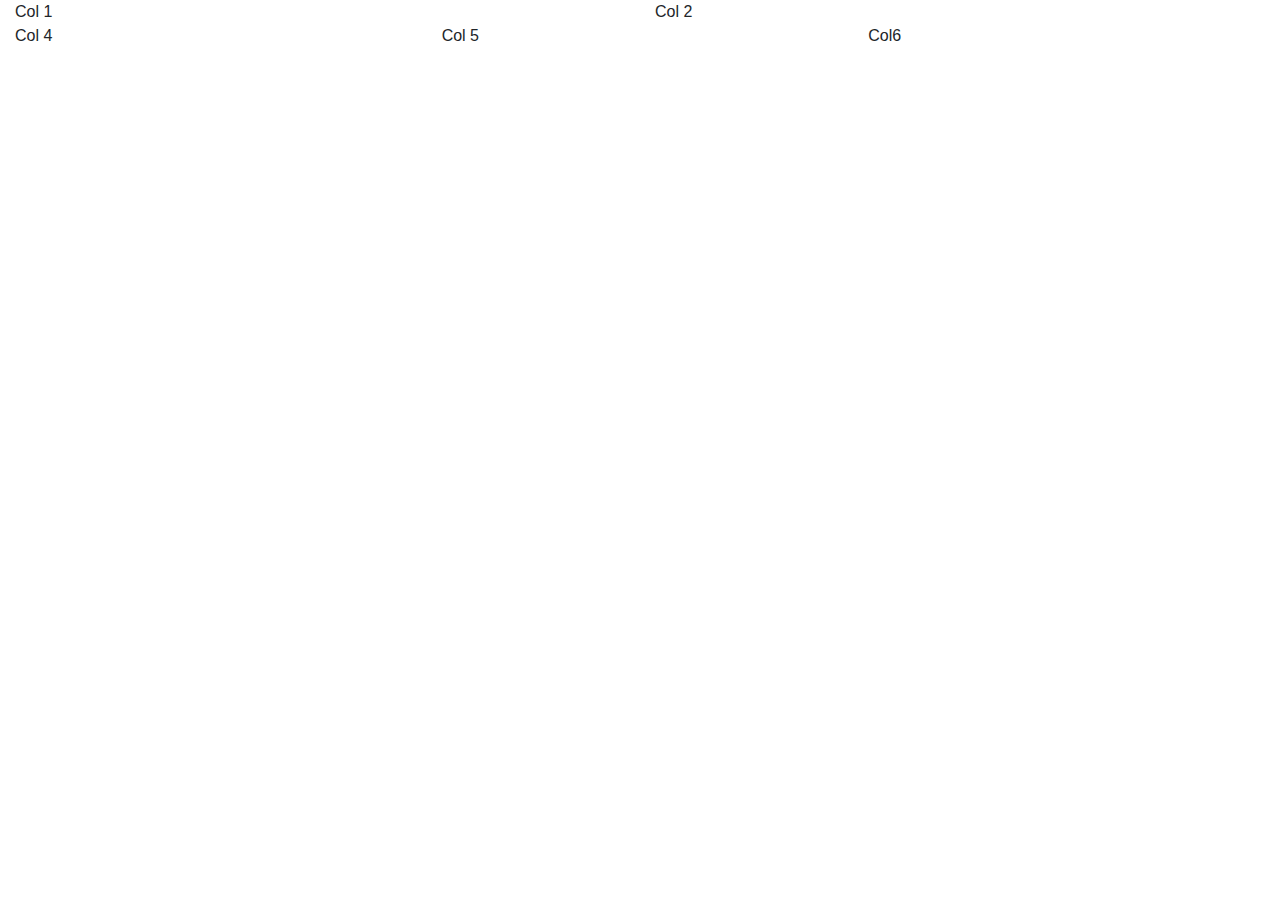
<file: bootstrap/index.html>
<!doctype html>
<html lang="en">
  <head>
    <!-- Required meta tags -->
    <meta charset="utf-8">
    <meta name="viewport" content="width=device-width, initial-scale=1, shrink-to-fit=no">

    <!-- Bootstrap CSS -->
    <link rel="stylesheet" href="css/bootstrap-grid.min.css.map">
    <link rel="stylesheet" href="css/bootstrap.min.css">
    <link rel="stylesheet" href="style.css">

    <title>Hello, world!</title>
  </head>
  <body>
      
      <div class="container-fluid">
        <div class="row">
            <div class="col-sm-6">Col 1</div>
            <div class="col-sm-6">Col 2</div>
        </div>
        <div class="row">
            <div class="col-sm-12 col-lg-4">Col 4</div>
            <div class="col-sm-12 col-lg-4">Col 5</div>
            <div class="col-sm-12 col-lg-4">
                Col6
            </div>
        </div>
      </div>
      
      
      
    <!-- Optional JavaScript -->
    <!-- jQuery first, then Popper.js, then Bootstrap JS -->
    <script src="https://code.jquery.com/jquery-3.3.1.slim.min.js" integrity="sha384-q8i/X+965DzO0rT7abK41JStQIAqVgRVzpbzo5smXKp4YfRvH+8abtTE1Pi6jizo" crossorigin="anonymous"></script>
    <script src="https://cdnjs.cloudflare.com/ajax/libs/popper.js/1.14.3/umd/popper.min.js" integrity="sha384-ZMP7rVo3mIykV+2+9J3UJ46jBk0WLaUAdn689aCwoqbBJiSnjAK/l8WvCWPIPm49" crossorigin="anonymous"></script>
    <script src="js/bootstrap.min.js" integrity="sha384-ChfqqxuZUCnJSK3+MXmPNIyE6ZbWh2IMqE241rYiqJxyMiZ6OW/JmZQ5stwEULTy" crossorigin="anonymous"></script>
  </body>
</html>
</file>
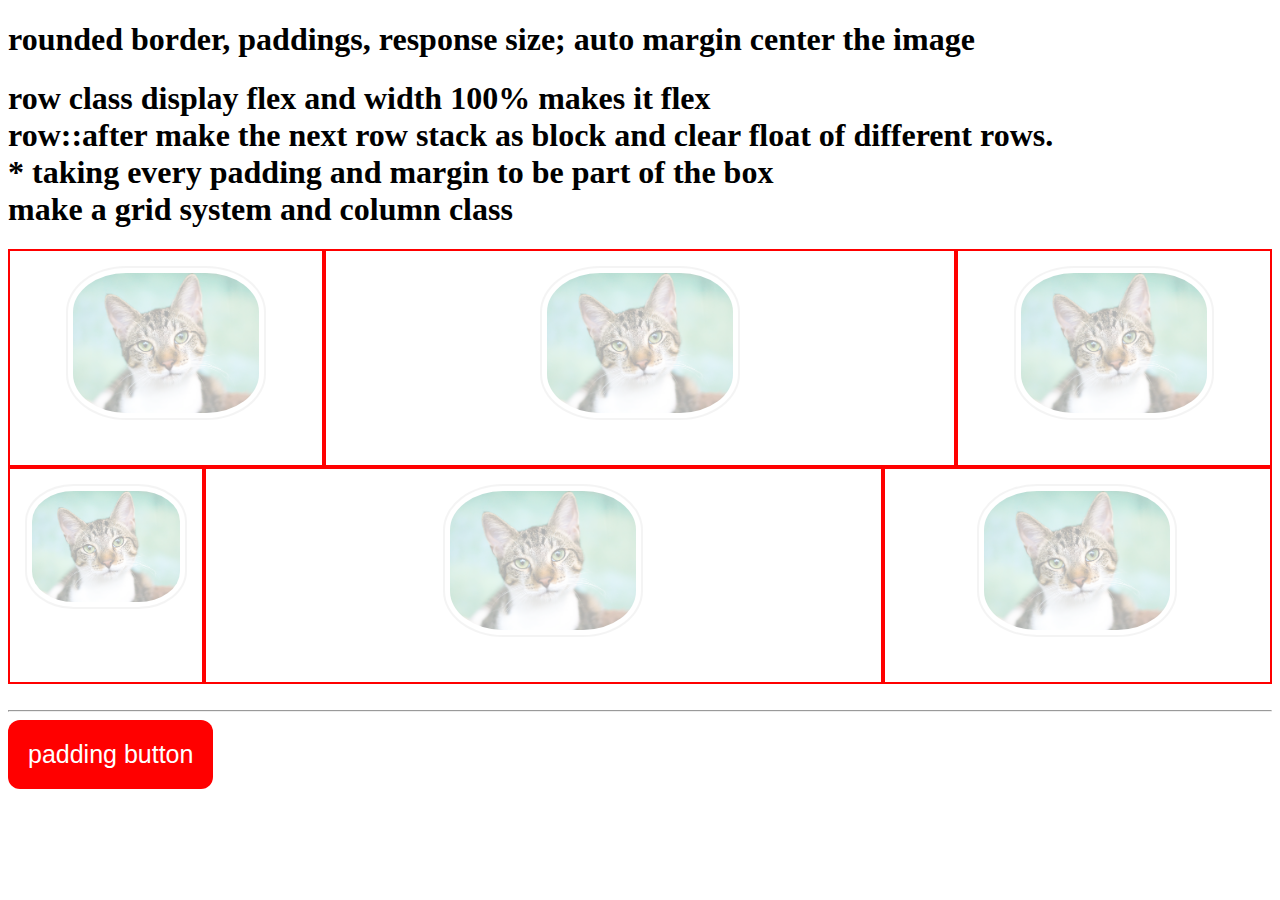
<file: index3.html>
<!DOCTYPE html>
<html>
    <head>
        <link rel="stylesheet" href="index3.css">
        <title>CSS response images</title>
    </head>
    <body>
        <h1>rounded border, paddings, response size; auto margin center the image </h1>
        <h1>row class display flex and width 100% makes it flex<br>row::after make the next row stack as block and clear float of different rows. <br> * taking every padding and margin to be part of the box<br>make a grid system and column class</h1>
        
        <div class="row">
        <div class="col-3">
            <img src="cat.jpg" class="borderImg">
        </div> 
        <div class="col-6">
            <img src="cat.jpg" class="borderImg">
        </div> 
        <div class="col-3">
            <img src="cat.jpg" class="borderImg">
        </div>
        </div>
        <div class="row">
        <div class="col-2">
            <img src="cat.jpg" class="borderImg">
        </div> 
        <div class="col-7">
            <img src="cat.jpg" class="borderImg">
        </div> 
        <div class="col-4">
            <img src="cat.jpg" class="borderImg">
        </div>
        </div>
        
        <br>
        <hr>
        <div>
        <button type ="button" class="padding">padding button</button>
        </div>
        
    </body>
</html>
</file>
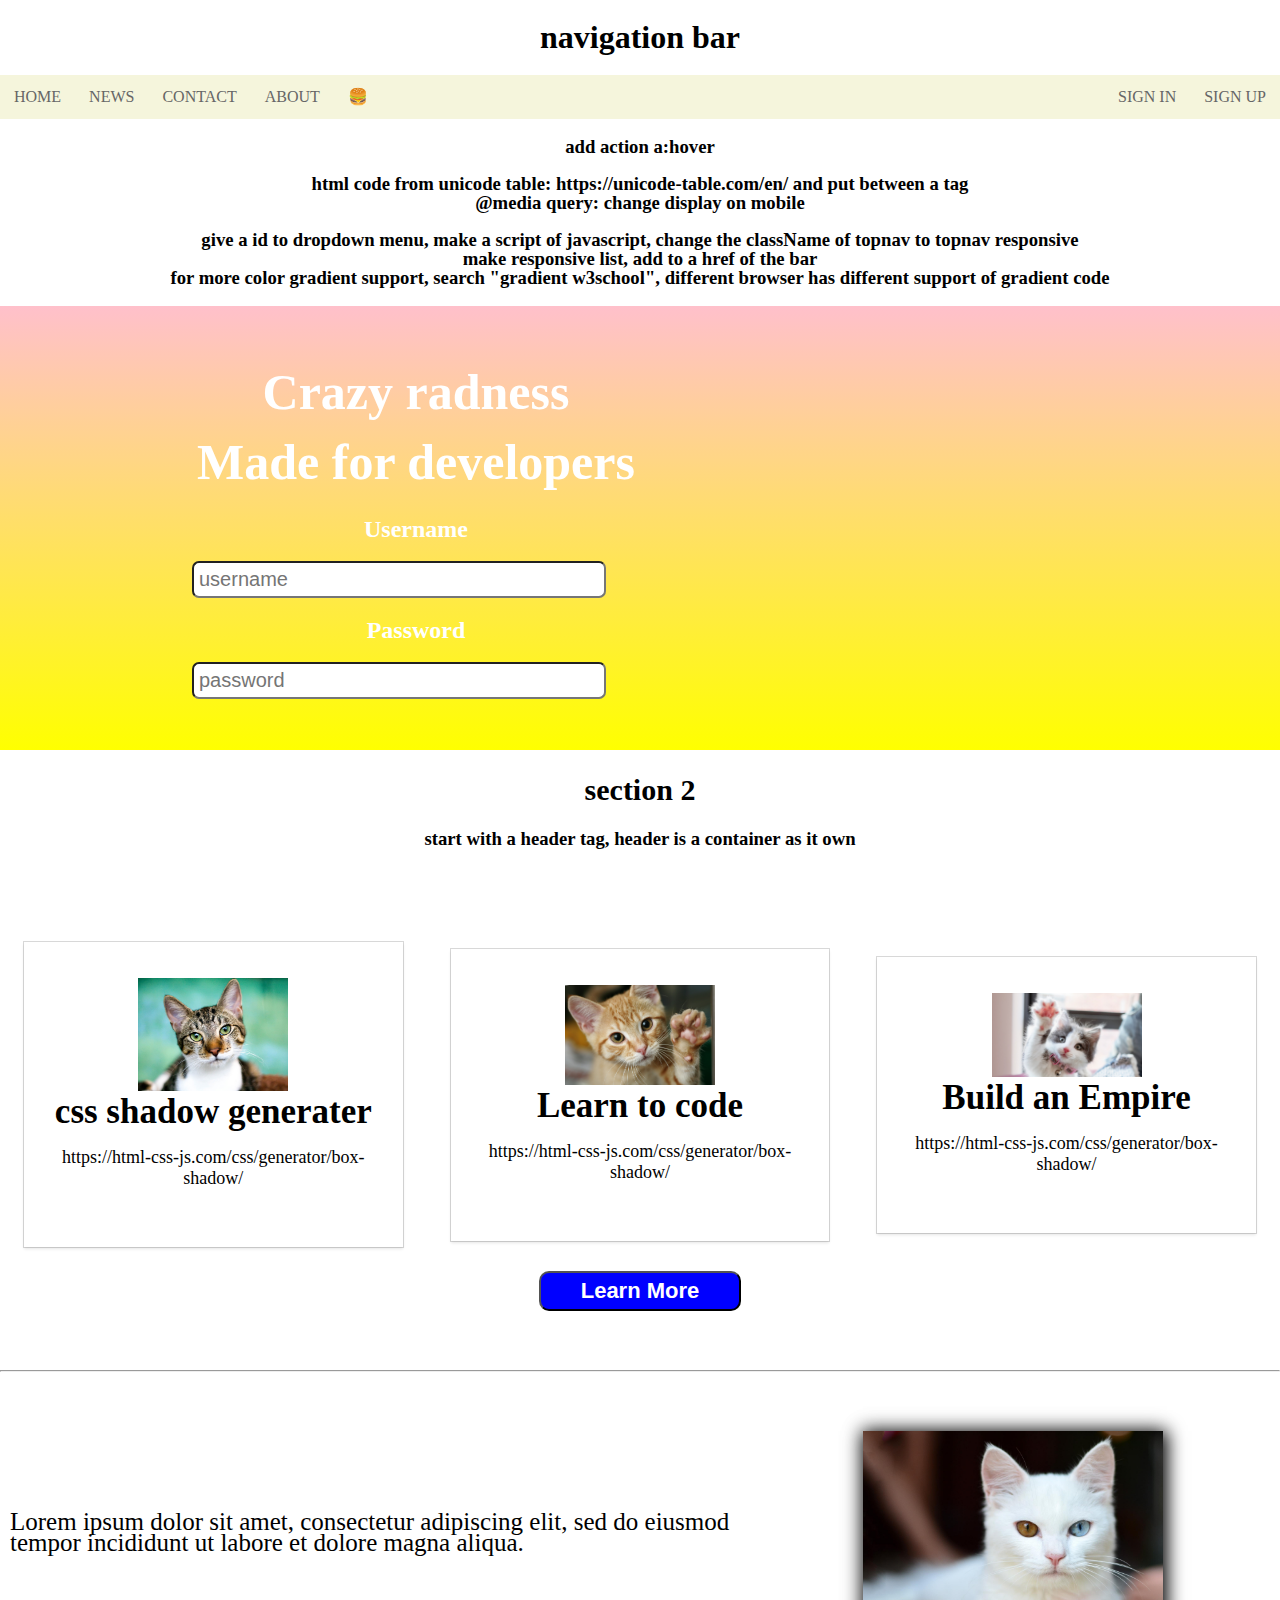
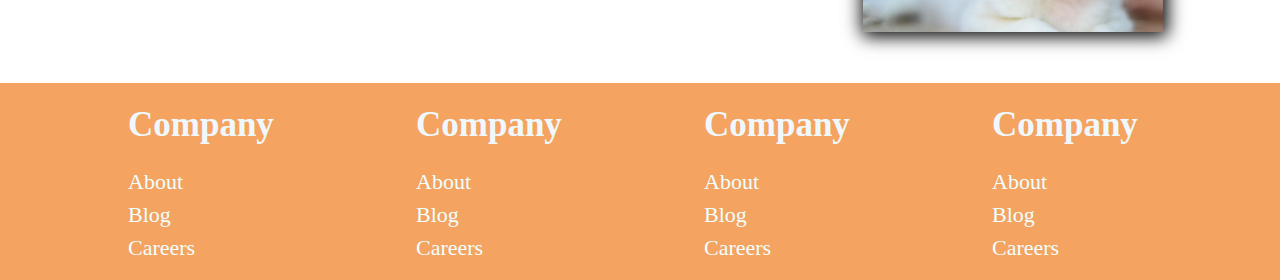
<file: index4.html>
<!doctype html>
<html lang="en">
<head>
    <link rel="stylesheet" href="index4.css">
    <title>MY CSS WEBSITE</title>
</head>
    
<body>
    <h1>navigation bar<br></h1>
    <nav>
    <ul class="topnav" id="Click">
        <li><a href="#home">Home</a></li>    
        <li><a href="#news">News</a></li>    
        <li><a href="#contact">Contact</a></li>    
        <li><a href="#about">About</a></li>    
        <li class="topnav-right"><a href="#signup">Sign Up</a></li>    
        <li class="topnav-right"><a href="#signin">Sign In</a></li>  
        <li class="dropdownIcon"><a href="javascript:void(0);" onlick ="Down()">&#127828;</a></li>
    </ul>
    </nav>
    <h3>add action a:hover</h3>
    <h3>html code from unicode table: https://unicode-table.com/en/ and put between a tag<br>@media query: change display on mobile</h3>
    <h3>give a id to dropdown menu, make a script of javascript, change the className of topnav to topnav responsive<br>make responsive list, add to a href of the bar<br>for more color gradient support, search "gradient w3school", different browser has different support of gradient code</h3>
    
    <div class="container" id="section-1-gradient">
        <div class="row">
            <div class="col-6">
            <div class=" leftSide-col">
                <h1 class="large">Crazy radness</h1>
                <h1 class="large">Made for developers</h1>
            </div>
            <form>
                <div class=" leftSide-col">
                    <h2>Username</h2>
                    <input class="inputbox" name="username" type="text" placeholder="username">
                    
                    <h2>Password</h2>
                    <input class="inputbox" name="password" type="text" placeholder="password">
                </div>
            </form>
            </div>
            <div class="col-6">
                <div class="rightSide-col">
                    <div class="videoContainer">
                <iframe width="560" height="315" src="https://www.youtube.com/embed/d4Zb4f4rnL4" title="YouTube video player" frameborder="0" allow="accelerometer; autoplay; clipboard-write; encrypted-media; gyroscope; picture-in-picture" allowfullscreen></iframe>
                    </div>
                </div>
            </div>
        </div>
    </div>    
        
    <header>
        <h2 class="section2header">section 2 </h2>  
        <h3 >start with a header tag, header is a container as it own</h3>
        
    </header>
    <div class="container">
        <div class="row">
            <div class="col-4">
                <div class="box">
                    <div class="icon">
                        <img src="cat.jpg" width=150px >
                    </div>
                    <label>css shadow generater</label>
                    <p>https://html-css-js.com/css/generator/box-shadow/</p>
                </div>
            </div>
            <div class="col-4">
                <div class="box">
                    <div class="icon">
                        <img src="cat2.jpeg" width=150px >
                    </div>
                    <label>Learn to code</label>
                    <p>https://html-css-js.com/css/generator/box-shadow/</p>
                </div>
            </div>
            <div class="col-4">
                <div class="box">
                    <div class="icon">
                        <img src="cat3.jpg" width=150px >
                    </div>
                    <label>Build an Empire</label>
                    <p>https://html-css-js.com/css/generator/box-shadow/</p>
                </div>
            </div>
        </div>
        <div class="row">
            <div class="col-12">
                <button class="learnMore">Learn More</button>
            </div>
        </div>
    </div>
    <hr>
    <div class="container">
        <div class="row">
        
        
        <div class="col-7">
            <article>
                <p>
                Lorem ipsum dolor sit amet, consectetur adipiscing elit, sed do eiusmod tempor incididunt ut labore et dolore magna aliqua.
                
                </p>
            
            </article>
        
        </div>
        <div class="col-5">
            <div class="slopeIcon">
                <img src="cat1.jpg" width=300px>
            </div>
        </div>
    
        </div>
    </div>
    <footer class="footsy">
        <div class ="row">
            <div class="col-3 mobileStack">
                <h1>Company</h1>
                <ul>
                <li>About</li>
                <li>Blog</li>
                <li>Careers</li>
                </ul>
            </div><div class="col-3 mobileStack">
                <h1>Company</h1>
                <ul>
                <li>About</li>
                <li>Blog</li>
                <li>Careers</li>
                </ul>
            </div><div class="col-3 mobileStack">
                <h1>Company</h1>
                <ul>
                <li>About</li>
                <li>Blog</li>
                <li>Careers</li>
                </ul>
            </div><div class="col-3 mobileStack">
                <h1>Company</h1>
                <ul>
                <li>About</li>
                <li>Blog</li>
                <li>Careers</li>
                </ul>
            </div>
        </div>
    
    </footer>
    
    <script>
        function Down(){
            var x =document.getElementById("Click");
            if(x.className==="topnav"){
                x.className +=" responsive";
                /*change topnav to topnav.responsive*/
            }else{
                x.className="topnav";
        }
    </script>
</body>
</html>
</file>
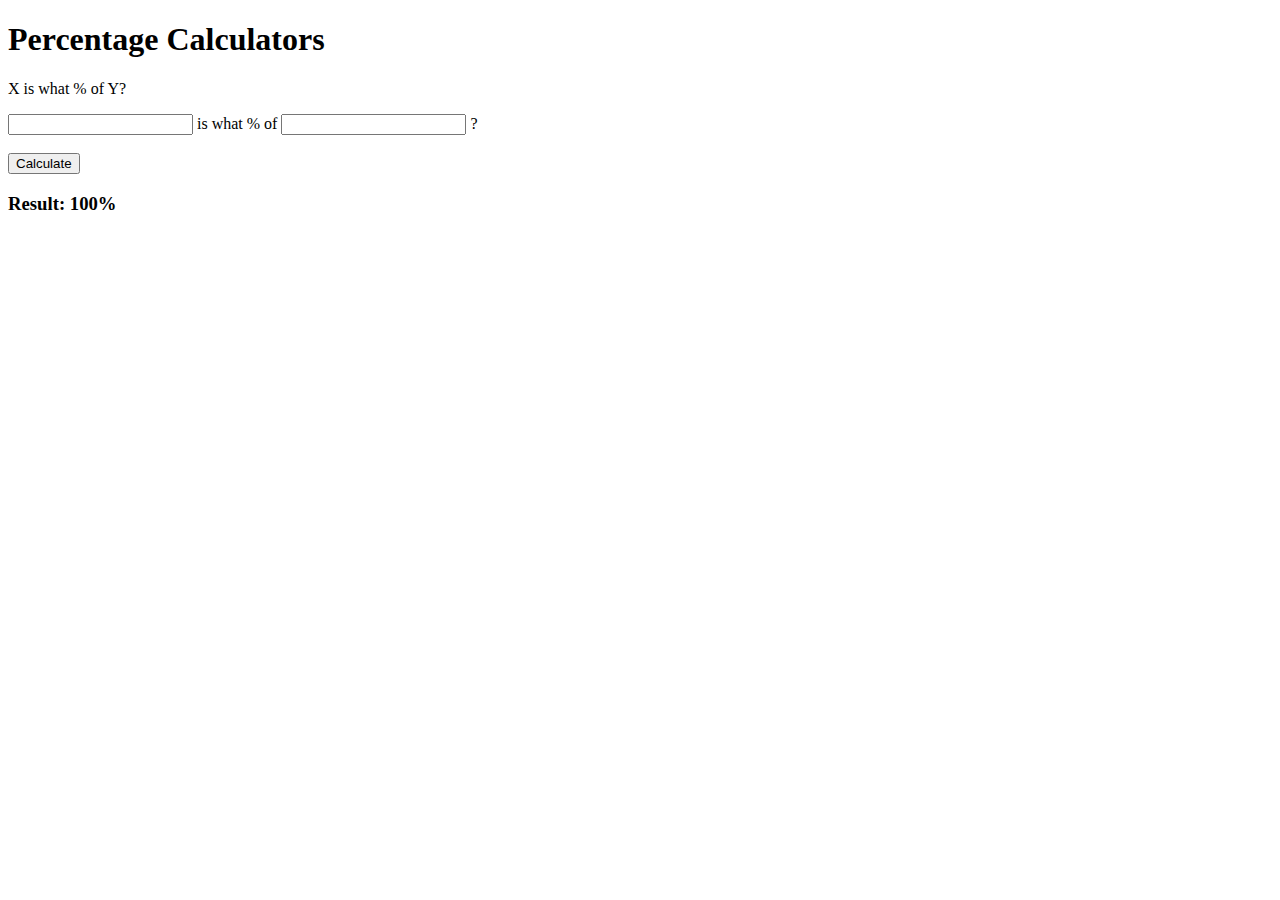
<file: index5.html>
<!doctype html>
<html>
    <head>
        
    
    </head>
    <body>
        <h1>Percentage Calculators</h1>
        <p> X is what % of Y? </p>
        <form id="xIsWhatPercentageofY">
            <input type="text" id="numField1"> is what % of 
            <input type="text" id="numField2"> ?<br><br>
            <input type="submit" value="Calculate">
            
        </form>
        
        <h3 id="resultField">Result: 100%</h3>
        <script type="text/javascript" src="index5.js">
        </script>
 <!--  <script type="text/javascript">
//            var name="Jack";
//            var age= 23;
//            var message="Hi, my name is"+name+"and I am" +age+"years old!";
//            //alert(message);
//            console.log(message);
            
   //     </script>
   --> 
    </body>
</html>
</file>
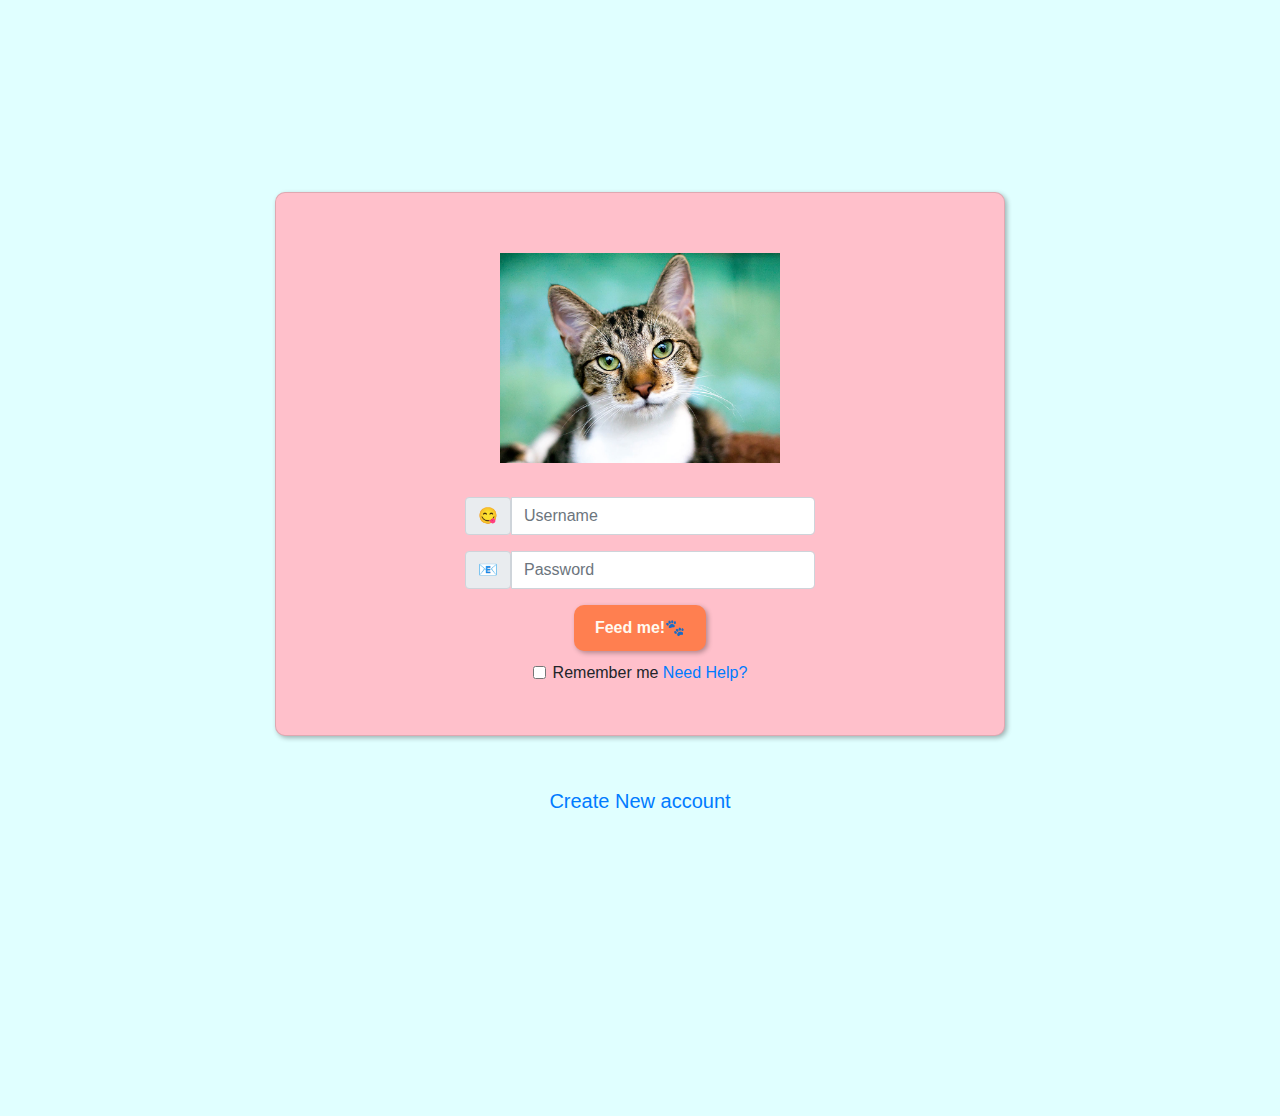
<file: bootstrap/index2.html>
<!doctype html>
<html lang="en">
  <head>
    <!-- Required meta tags -->
    <meta charset="utf-8">
    <meta name="viewport" content="width=device-width, initial-scale=1, shrink-to-fit=no">

    <!-- Bootstrap CSS -->
    <link rel="stylesheet" href="css/bootstrap-grid.min.css.map">
    <link rel="stylesheet" href="css/bootstrap.min.css">
    <link rel="stylesheet" href="style.css">

    <title>Hello, world!</title>
  </head>
  <body class="signinbody">
      
      
      <div class="container signincontainer">
          <div class="row">
            <div class="col"></div>
            <div class="col-sm-12 col-md-8">
              <div class="card signincard">
                  <div class="card-body">
                    <img src="assets/cat.jpg" class="img-fluid signinimg">
                      <form class="signinform">
                      <div class="input-group mb-3">
                      <span class="input-group-text" id="basic-addon1">&#128523;</span>
                      <input type="text" class="form-control" placeholder="Username" aria-label="Username" aria-describedby="basic-addon1">
                    </div>
                      <div class="input-group mb-3">
                      <span class="input-group-text" id="basic-addon1">&#128231;</span>
                      <input type="password" class="form-control" placeholder="Password" aria-label="Password" aria-describedby="basic-addon1">
                    </div>
                          <button type="button" class="btn feedbtn">Feed me!&#128062;</button>
                          <div class="form-check">
                          <input class="form-check-input" type="checkbox" value="" id="flexCheckDefault">
                          <label class="form-check-label" for="flexCheckDefault">
                            Remember me<a href="#">  Need Help?</a>
                          </label>
                        </div>
                     </form> 
                  </div>
                </div>
                <a href="#" class="create-new-account">Create New account</a>
              </div>
            <div class="col"></div>
              
          </div>
      </div>
      
    <!-- Optional JavaScript -->
    <!-- jQuery first, then Popper.js, then Bootstrap JS -->
    <script src="https://code.jquery.com/jquery-3.3.1.slim.min.js" integrity="sha384-q8i/X+965DzO0rT7abK41JStQIAqVgRVzpbzo5smXKp4YfRvH+8abtTE1Pi6jizo" crossorigin="anonymous"></script>
    <script src="https://cdnjs.cloudflare.com/ajax/libs/popper.js/1.14.3/umd/popper.min.js" integrity="sha384-ZMP7rVo3mIykV+2+9J3UJ46jBk0WLaUAdn689aCwoqbBJiSnjAK/l8WvCWPIPm49" crossorigin="anonymous"></script>
    <script src="js/bootstrap.min.js" integrity="sha384-ChfqqxuZUCnJSK3+MXmPNIyE6ZbWh2IMqE241rYiqJxyMiZ6OW/JmZQ5stwEULTy" crossorigin="anonymous"></script>
  </body>
</html>
</file>
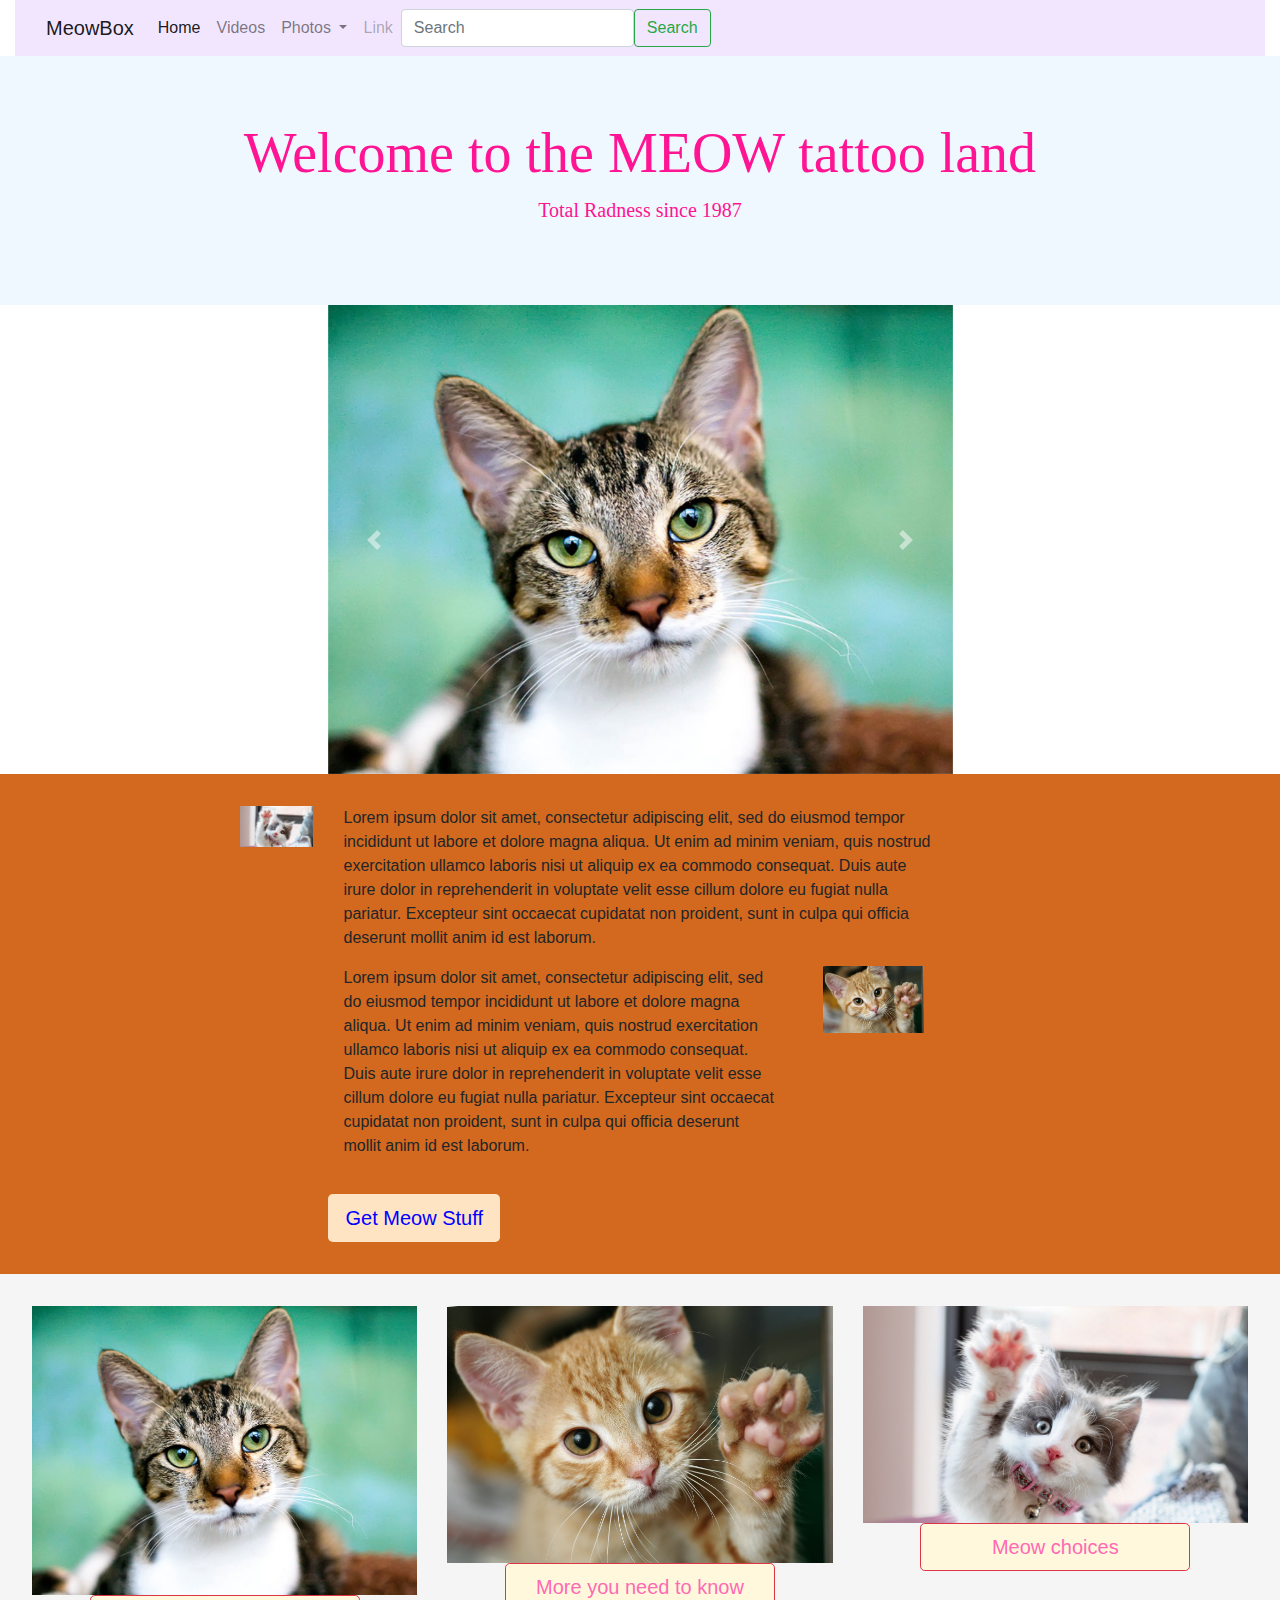
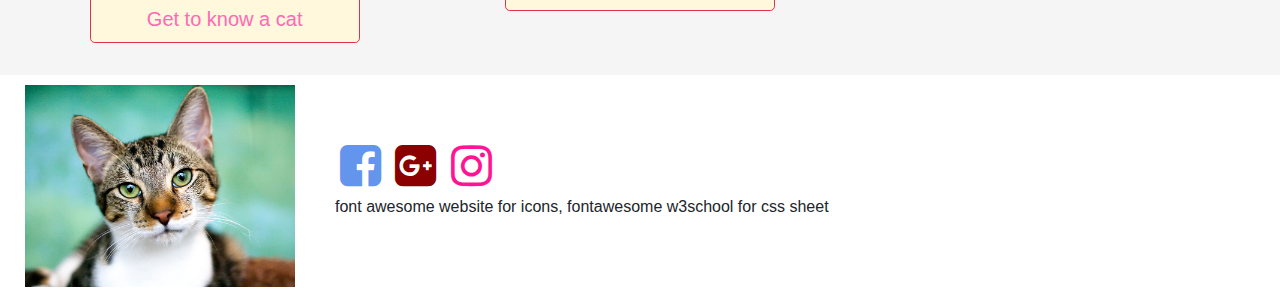
<file: bootstrap/index3.html>
<!doctype html>
<html lang="en">
  <head>
    <!-- Required meta tags -->
    <meta charset="utf-8">
    <meta name="viewport" content="width=device-width, initial-scale=1, shrink-to-fit=no">

    <!-- Bootstrap CSS -->
    <link rel="stylesheet" href="css/bootstrap-grid.min.css.map">
    <link rel="stylesheet" href="css/bootstrap.min.css">
    <link rel="stylesheet" href="index3.css">
    <link rel="stylesheet" href="https://cdnjs.cloudflare.com/ajax/libs/font-awesome/4.7.0/css/font-awesome.min.css">
    <title>Hello, world!</title>
  </head>
    <body>
<div class="container-fluid">
    <nav class="navbar navbar-expand-lg navbar-light  " style="background-color: #f2e6ff;">
  <div class="container-fluid">
    <a class="navbar-brand" href="#">MeowBox</a>
    <button class="navbar-toggler" type="button" data-bs-toggle="collapse" data-bs-target="#navbarScroll" aria-controls="navbarScroll" aria-expanded="false" aria-label="Toggle navigation">
      <span class="navbar-toggler-icon"></span>
    </button>
    <div class="collapse navbar-collapse" id="navbarScroll">
      <ul class="navbar-nav me-auto my-2 my-lg-0 navbar-nav-scroll" style="--bs-scroll-height: 100px;">
        <li class="nav-item">
          <a class="nav-link active" aria-current="page" href="#">Home</a>
        </li>
        <li class="nav-item">
          <a class="nav-link" href="#">Videos</a>
        </li>
        <li class="nav-item dropdown">
          <a class="nav-link dropdown-toggle" href="#" id="navbarScrollingDropdown" role="button" data-bs-toggle="dropdown" aria-expanded="false">
            Photos
          </a>
          <ul class="dropdown-menu" aria-labelledby="navbarScrollingDropdown">
            <li><a class="dropdown-item" href="#">Action</a></li>
            <li><a class="dropdown-item" href="#">Another action</a></li>
            <li><hr class="dropdown-divider"></li>
            <li><a class="dropdown-item" href="#">Something else here</a></li>
          </ul>
        </li>
        <li class="nav-item">
          <a class="nav-link disabled" href="#" tabindex="-1" aria-disabled="true">Link</a>
        </li>
      </ul>
      <form class="d-flex">
        <input class="form-control me-2" type="search" placeholder="Search" aria-label="Search">
        <button class="btn btn-outline-success" type="submit">Search</button>
      </form>
    </div>
  </div>
</nav>
</div>
<div class="section1">
    <div class="row">
        <div class="col-sm-12">
            <div class="jumbotron jumbotron-fluid">
          <div class="container">
            <h1 class="display-4">Welcome to the MEOW tattoo land</h1>
            <p class="lead">Total Radness since 1987</p>
          </div>
        </div>
        </div>
    </div>
    <div class="row">
        <div class="col"></div>
        <div class="col-sm-12 col-md-6">
            <div id="carouselExampleControls" class="carousel slide" data-ride="carousel">
          <div class="carousel-inner">
            <div class="carousel-item active">
              <img class="d-block img-fluid" src="assets/cat.jpg" alt="First slide">
            </div>
            <div class="carousel-item">
              <img class="d-block img-fluid" src="assets/cat1.jpg" alt="Second slide">
            </div>
            <div class="carousel-item">
              <img class="d-block img-fluid" src="assets/cat2.jpeg" alt="Third slide">
                
            </div>
          </div>
          <a class="carousel-control-prev" href="#mainCarousel" role="button" data-slide="prev">
            <span class="carousel-control-prev-icon" aria-hidden="true"></span>
            <span class="sr-only">Previous</span>
          </a>
          <a class="carousel-control-next" href="#carouselExampleControls" role="button" data-slide="next">
            <span class="carousel-control-next-icon" aria-hidden="true"></span>
            <span class="sr-only">Next</span>
          </a>
        </div>
        </div>
        <div class="col"></div>
    </div>
</div>
 <div class= "section2">
        <div class="row">
            <div class="col-sm-12 col-md-1 offset-md-2">
                <img class="img-fluid" src="assets/cat3.jpg" >
            </div>
        
        <div class="col-sm-12 col-md-6">
            <div class="row">
                <div class="col-sm-12">
                <p>
                   Lorem ipsum dolor sit amet, consectetur adipiscing elit, sed do eiusmod tempor incididunt ut labore et dolore magna aliqua. Ut enim ad minim veniam, quis nostrud exercitation ullamco laboris nisi ut aliquip ex ea commodo consequat. Duis aute irure dolor in reprehenderit in voluptate velit esse cillum dolore eu fugiat nulla pariatur. Excepteur sint occaecat cupidatat non proident, sunt in culpa qui officia deserunt mollit anim id est laborum. 
                </p>
                </div>
            </div>
            <div class="row">
                <div class="col-sm-12 col-md-9">
                <p>
                Lorem ipsum dolor sit amet, consectetur adipiscing elit, sed do eiusmod tempor incididunt ut labore et dolore magna aliqua. Ut enim ad minim veniam, quis nostrud exercitation ullamco laboris nisi ut aliquip ex ea commodo consequat. Duis aute irure dolor in reprehenderit in voluptate velit esse cillum dolore eu fugiat nulla pariatur. Excepteur sint occaecat cupidatat non proident, sunt in culpa qui officia deserunt mollit anim id est laborum.
                    </p>
                    
                </div>
                <div class="col-sm-12 col-md-3">
                <img class=" img-fuild" src="assets/cat2.jpeg">
                </div>
                <div class="row">
                    <div class="col-sm-12">
                        <div class="coolStuffWrapper">
                            <button type="button" class="btn btn-lg meowbtn"data-toggle="modal" data-target="#coolStuffModal">
                            Get Meow Stuff
                            </button>
                        </div>
                    </div>
                </div>
            </div>
        </div>
        <div class="col"></div>
    </div>
    </div>
    
    
<!-- Modal -->
    <!-- cool stuff modal -->
<div class="modal fade" id="coolStuffModal" tabindex="-1" role="dialog" aria-labelledby="coolStuffLabel" aria-hidden="true">
  <div class="modal-dialog" role="document">
    <div class="modal-content">
      <div class="modal-header">
        <h5 class="modal-title" id="exampleModalLabel">Get Exclusive Content</h5>
        <button type="button" class="close" data-dismiss="modal" aria-label="Close">
          <span aria-hidden="true">&#128049;</span>
        </button>
      </div>
      <div class="modal-body">
        
          <div class="container">
            <div class="row">
                <div class="col-sm-12">
                    <img class= "img-fluid" src="assets/cat3.jpg">
                    <br>
                    <p>Meow Meow and Meow!!!</p>
                </div>
              
              
              </div>
            <div class="row">
                <div class="col-sm-12">
                
                <div class="modalFormWrapper">
                <form>
                  <div class="form-group">
                    <label for="email">Email address</label>
                    <input type="email" class="form-control" id="exampleInputEmail1" aria-describedby="emailHelp" placeholder="Enter email">

                  </div>
                  <div class="form-group">
                    <label for="forName">Password</label>
                    <input type="text" class="form-control" id="formName" placeholder="Name">
                  </div>
                  <div class="form-check">
                    <input type="checkbox" class="form-check-input" id="exampleCheck1">
                    <label class="form-check-label" for="exampleCheck1">Check me out</label>
                  </div>
                  <button type="submit" class="btn btn-primary">Submit</button>
                </form> 
                </div> 
                    </div>
            </div>
          </div>
      </div>
      <div class="modal-footer">
        <button type="button" class="btn btn-secondary" data-dismiss="modal">Close</button>
        
      </div>
    </div>
  </div>
</div>
    
<div class="section3">
    <div class="row">
        <div class="col-sm-12">
            <div class="row">
            <div class="col-sm-12 col-lg-4">
                
                    <img class="img-fluid imgCenter" src="assets/cat.jpg">
                    <div class="row">
                        <div class="col-sm-12">
                            <button type="button" class="btn btn-danger btn-lg btnCenter" data-toggle="modal" data-target=".meowmodal1">
                            Get to know a cat
                            </button>
                        </div>
                    </div>
                </div> 
                <div class="col-sm-12 col-lg-4">
                
                    <img class="img-fluid imgCenter" src="assets/cat2.jpeg">
                    <div class="row">
                        <div class="col-sm-12">
                            <button type="button" class="btn btn-danger btn-lg btnCenter" data-toggle="modal" data-target=".meowmodal2">
                            More you need to know
                            </button>
                        </div>
                    </div>
                </div>
                <div class="col-sm-12 col-lg-4">
                
                    <img class="img-fluid imgCenter" src="assets/cat3.jpg">
                    <div class="row">
                        <div class="col-sm-12">
                            <button type="button" class="btn btn-danger btn-lg btnCenter" data-toggle="modal" data-target=".meowmodal3">
                            Meow choices
                            </button>
                        </div>
                    </div>
                </div>
            </div>
        </div>
    </div>
</div>
    
    
    <!-- video modal -->

    <div class="modal fade meowmodal1" tabindex="-1" role="dialog" aria-labelledby="myLargeModalLabel" aria-hidden="true">
      <div class="modal-dialog modal-lg">
        <div class="modal-content">
          <div class="embed-responsive embed-responsive-16by9">
          <iframe width="560" height="315" src="https://www.youtube.com/embed/eX2qFMC8cFo" title="YouTube video player" frameborder="0" allow="accelerometer; autoplay; clipboard-write; encrypted-media; gyroscope; picture-in-picture" allowfullscreen></iframe>
        </div>
            <p>meow1</p>
        </div>
      </div>
    </div>
     <div class="modal fade meowmodal2" tabindex="-1" role="dialog" aria-labelledby="myLargeModalLabel" aria-hidden="true">
      <div class="modal-dialog modal-lg">
        <div class="modal-content">
          <div class="embed-responsive embed-responsive-16by9">
          <iframe width="560" height="315" src="https://www.youtube.com/embed/hY7m5jjJ9mM" title="YouTube video player" frameborder="0" allow="accelerometer; autoplay; clipboard-write; encrypted-media; gyroscope; picture-in-picture" allowfullscreen></iframe>
        </div>
        </div>
      </div>
    </div>
    
     <div class="modal fade meowmodal3" tabindex="-1" role="dialog" aria-labelledby="myLargeModalLabel" aria-hidden="true">
      <div class="modal-dialog modal-lg">
        <div class="modal-content">
          <div class="embed-responsive embed-responsive-16by9">
          <iframe width="560" height="315" src="https://www.youtube.com/embed/eXwZMAz9Vh8" title="YouTube video player" frameborder="0" allow="accelerometer; autoplay; clipboard-write; encrypted-media; gyroscope; picture-in-picture" allowfullscreen></iframe>
        </div>
        </div>
      </div>
    </div>
    
    <!--footer--> 
    <footer class="footer bg-inverse">
        <div class="container-fluid">
            <div class="row">
                <div class="col-sm-12 col-lg-3">
                    <img class="img-fluid footerImg" src ="assets/cat.jpg">
                    
                </div>
                <div class="col-sm-12 col-lg-9 socialWrapper">
                    <a href="https://facebook.com" target="_blank">
                    <i class="fa fa-facebook-square fa-3x" aria-hidden="true"></i></a>
                    <a href="https://google.com" target="_blank">
                        <i class="fa fa-google-plus-square fa-3x" aria-hidden="true"></i></a>
                    <a href="https://instagram.com"  target="_blank">
                        <i class="fa fa-instagram fa-3x" aria-hidden="true"></i></a>
                    <p>font awesome website for icons, fontawesome w3school for css sheet</p>
                </div>
            
            </div>
        
        
        </div>
    
    
    </footer>
    
    
    <!-- Optional JavaScript -->
    <!-- jQuery first, then Popper.js, then Bootstrap JS -->
    <script src="https://code.jquery.com/jquery-3.3.1.slim.min.js" integrity="sha384-q8i/X+965DzO0rT7abK41JStQIAqVgRVzpbzo5smXKp4YfRvH+8abtTE1Pi6jizo" crossorigin="anonymous"></script>
    <script src="https://cdnjs.cloudflare.com/ajax/libs/popper.js/1.14.3/umd/popper.min.js" integrity="sha384-ZMP7rVo3mIykV+2+9J3UJ46jBk0WLaUAdn689aCwoqbBJiSnjAK/l8WvCWPIPm49" crossorigin="anonymous"></script>
    <script src="js/bootstrap.min.js" integrity="sha384-ChfqqxuZUCnJSK3+MXmPNIyE6ZbWh2IMqE241rYiqJxyMiZ6OW/JmZQ5stwEULTy" crossorigin="anonymous"></script>
  </body>
</html>
</file>
<file: bootstrap/style.css>
/*
.container-fluid{
    background-color:darkmagenta;
    height: 5rem;
}

.row{
    background-color: orange;
    height:4.7rem;
    border: 2px black;
}

[class*="col-"]{
    background-color:blanchedalmond;
    height=4rem;
    border: 3px black soild rgba(0,0,0,1);

}*/
body.signinbody{
    background-color: lightcyan;
    
}
.container.signincontainer{
    margin-top:15%;

    
}
.card.signincard{
    text-align: center;
    padding:30px;
    background-color:pink;
    box-shadow: 2px 2px 5px rgba(0,0,0,0.3);
    -webkit-box-shadow: 2px 2px 5px rgba(0,0,0,0.3);
    -moz-box-shadow: 2px 2px 5px rgba(0,0,0,0.3);
    border-radius: 10px;
}
img.signinimg{
    padding:10px;
    margin: auto;
    margin-bottom: 1.5rem;
    display:block;
    width:70%;
    max-width: 300px;
    min-width: 100px;
}
form.signinform{
    max-width:350px;
    margin:auto;
}
button.feedbtn{
    margin-bottom: 10px;
    font-family:sans-serif;
    font-weight: 600;
    color: floralwhite;
    background-color: coral;
    border-radius: 10px;
    padding:10px 20px ;
    box-shadow: 2px 2px 5px rgba(0,0,0,0.3);
}
.create-new-account{
    font-size:20px;
    text-align: center;
    margin:auto;
    margin-top:50px;
    margin-bottom: 300px;
    display:block;
}
</file>
<file: index3.css>
.borderImg{
    border-radius:30%;
    width:200px;
    border: 2px solid #ddd;
    padding: 5px;
}
img{
    max-width: 100%;
    height: auto;
    padding:5px;
    opacity:0.3;
    display:block;
    margin-bottom:30px;
    margin-left:auto;
    margin-right:auto;
}
button{
    color:white;
    background: red;
    border-radius:12px;
    border: none;
    font-size: 25px;
    padding:20px;
}
ul >li{
    color:yellow;
}

.row{
    display: flex;
    width:100%;
}
.row::after{
    display:block;
    clear:both;
    content:"";
}
.col-1{width:8.33%;}
.col-2{width:16.66%;}
.col-3{width:25%;}
.col-4{width:33.33%;}
.col-5{width:41.66%;}
.col-6{width:50%;}
.col-7{width:58.33%;}
.col-8{width:66.66%;}
.col-9{width:75%;}
.col-10{width:83.33%;}
.col-11{width:91.66%;}
.col-12{width:100%;}

*{
    box-sizing: border-box;
}
[class*="col-"]{
    border:2px solid red;
    padding:15px;
    float:left;
}
</file>
<file: index4.css>
/*###default####*/

nav,header, footer{
    display:block;
}
h1,h2,h3{
    text-align: center;
}

body{
    line-height: 1;
    margin:0;
}
.container{
    width: 100%;
    margin:auto;
    padding-top: 4%;
    padding-bottom: 4%;
}
.row{
    width:100%;
    display:flex;
    flex-wrap:nowrap;
    align-items:center;
}
.row::after{
    display:block;
    clear:both;
    content:"";
}

.col-1{width: 8.33%;}
.col-2{width: 16%;}
.col-3{width: 25%;}
.col-4{width: 33.33%;}
.col-5{width: 41.66%;}
.col-6{width: 50%;}
.col-7{width: 58.33%;}
.col-8{width: 66.66%;}
.col-9{width: 75%;}
.col-10{width: 83.33%;}
.col-11{width: 91.66%;}
.col-12{width: 100%;}


/*######nav bar######*/
nav{
    width:100%;
    margin:0;
}
nav ul{
    background-color:beige;
    overflow: hidden;
    margin:0;
    padding:0;
    
}

ul.topnav li{
    list-style: none;
    float: left;
}
ul.topnav li.topnav-right{
    float: right;
}
ul.topnav li a {
    display: block;
    text-decoration: none;
    font-size:16px;
    min-height:16px;
    text-align: center;
    padding:14px;
    text-transform: uppercase;
    color: #666;
    font-family: fantasy;
}
ul.topnav li a:hover{
    background-color:dimgray;
    color:whitesmoke;
}
ul.topnav li.dropdownIcon {
    display:block;
}
/*######custom styles######*/
#section-1-gradient{
    background: pink; /*for browsers that do not support gradients*/
    background: -webkit- linear-gradient(pink,yellow);
    background: -o- linear-gradient(pink,yellow);
    background: -moz- linear-gradient(pink,yellow);
    background:  linear-gradient(pink,yellow);
}

div.box{
    background-color: #fff;
    margin:24px;
    padding:36px 24px 40px 24px;
    box-shadow: 0 0 0 1px rgba(0,0,0,.15),0 2px 3px 0 rgba(0,0,0,.1) ;
    text-align: center;
}
div.slopeIcon img{
    display:block;
    margin:auto;
    box-shadow: -2px -2px 20px 2px rgba(0,0,0,.15),2px 2px 17px 2px rgba(0,0,0,1);
}

div.icon{
    width:100%;
}
div.leftSide-col{
    margin-left:30%;
}
div.rightSide-col{
    margin-left:15%;
}
label{
    font-size: 35px;
    font-weight: 600;  
}
p{
    font-size:18px;
    line-height:21px;
}
article p{
    font-size:25px;
    padding: 10px;
    
}
h1.large{
    color:#fff;
    font-size:50px;
    margin:0;
    line-height: 70px;
}
form h2{
    color:#fff;
}

input[type="text"]{
    font-size: 20px;
    width:400px;
    min-width: 100px;
    padding:5px;
    border-radius: 7px;
}
footer.footsy{
    background-color: sandybrown;
    padding-left:10%;
}
footer.footsy h1{
    text-align: left;
    color:aliceblue;
    font-size:35px;
}
footer.footsy ul{
    list-style: none;
    text-align: left;
    padding-left:0;
}
footer.footsy ul li{
    color: azure;
    font-size: 22px;
    line-height: 1.5;
}

h2.section2header{
    font-size:30px;
    font-family:inherit;
    text-align: center;
}
button{
    padding:5px 40px;
    font-size: 22px;
    background-color: blue;
    color:#fff;
    font-weight: 700;
    border-radius: 10px;
    display:block;
    margin:5px;
    
}
button.learnMore{
    display:block;
    margin:auto;
}



/*#####Mobile styles####*/
@media screen and (max-width:680px){
    ul.topnav li:not(:nth-child(1)){
        display: none;
    }
    ul.topnav li.dropdownIcon{
        display:block;
        float: right;
        
    }
    ul.topnav.responsive li.dropdownIcon{
        position:absolute;
        top:0;
        right:0;
        
    }
   ul.topnav.responsive {
       position: relative;
       background-color:aqua;
    }
    ul.topnav.responsive li {
        display: inline;
        float: none;
        background-color: red;
    }
    ul.topnav.responsive li a {
        display: block;
        text-align: left;
        background-color: blue;
    }
    .col-6,.col-4, .col-7,.col-5{
        width:100%;
        margin:0;
    }
    div.mobileStack{
        width:50%;
        display:block;
    
    }
    div.box{
        padding:5px;
        display:block;
        
    }
    div.leftSide-col,div.rightSide-col{
        margin: 15px;
        
    }
    
    input[type="text"]{
        width: 350px;
    }
    .videoContainer iframe{
        width:100%;
        position: relative;
        margin:0;
        overflow:hidden;
    }
    h2.section2header{
        font-size:20px;
    }
    article p{
        font-size:20px;
        
    }
    div.slopeIcon{
        margin: 10px;
    }
    div.slopeIcon img{
        width:100%;        
    }
    footer.footsy h1{
        font-size:20px;
    }
    footer.footsy ul li{
        font-size:16px;
    }

}
</file>
<file: bootstrap/index3.css>
form.form-control me-2{
    float:right;
    color :red;
}
.jumbotron{
    text-align: center;
    background-color:aliceblue;
    font-family: fantasy;
    color:deeppink;
    display: block;
    width:100%;
    margin:auto;
}
.row img{
    width:80%;
    margin: auto;
    display: block;
    
}

div img.img-fluid{
    width:100%;
    
}

.secion1{
    background-color:azure;
    padding:2rem;
}
.section2{
    background-color: chocolate;
    padding: 2rem;
}

.section3{
    background-color: whitesmoke;
    padding: 2rem;
}

.coolStuffWrapper{
   margin:auto;
    margin-top:20px;
    
}
button.meowbtn{
    margin:auto;
    background-color: bisque;
    display:block;
    color:blue;
}
h5.modal-title{
    margin: auto;
}
.modalFormWrapper{
    margin:auto;
    display:block;
}
.imgCenter{
    display:block;
    margin:auto;
    
}
.btnCenter{
    margin-top: 15px;
    margin-bottom:20px;
    display: block;
    margin: auto;
    color:hotpink;
    background-color: cornsilk;
    width: 70%
}
.fa{
    margin:5px;
}

.footerImg{
    padding:10px;
}

.fa-facebook-square{
    color:cornflowerblue;
}
.fa-google-plus-square{
    color:darkred;
}
.fa-instagram{
    color:deeppink;
}
.socialWrapper{
    margin:auto;
    display: block;
}
</file>
